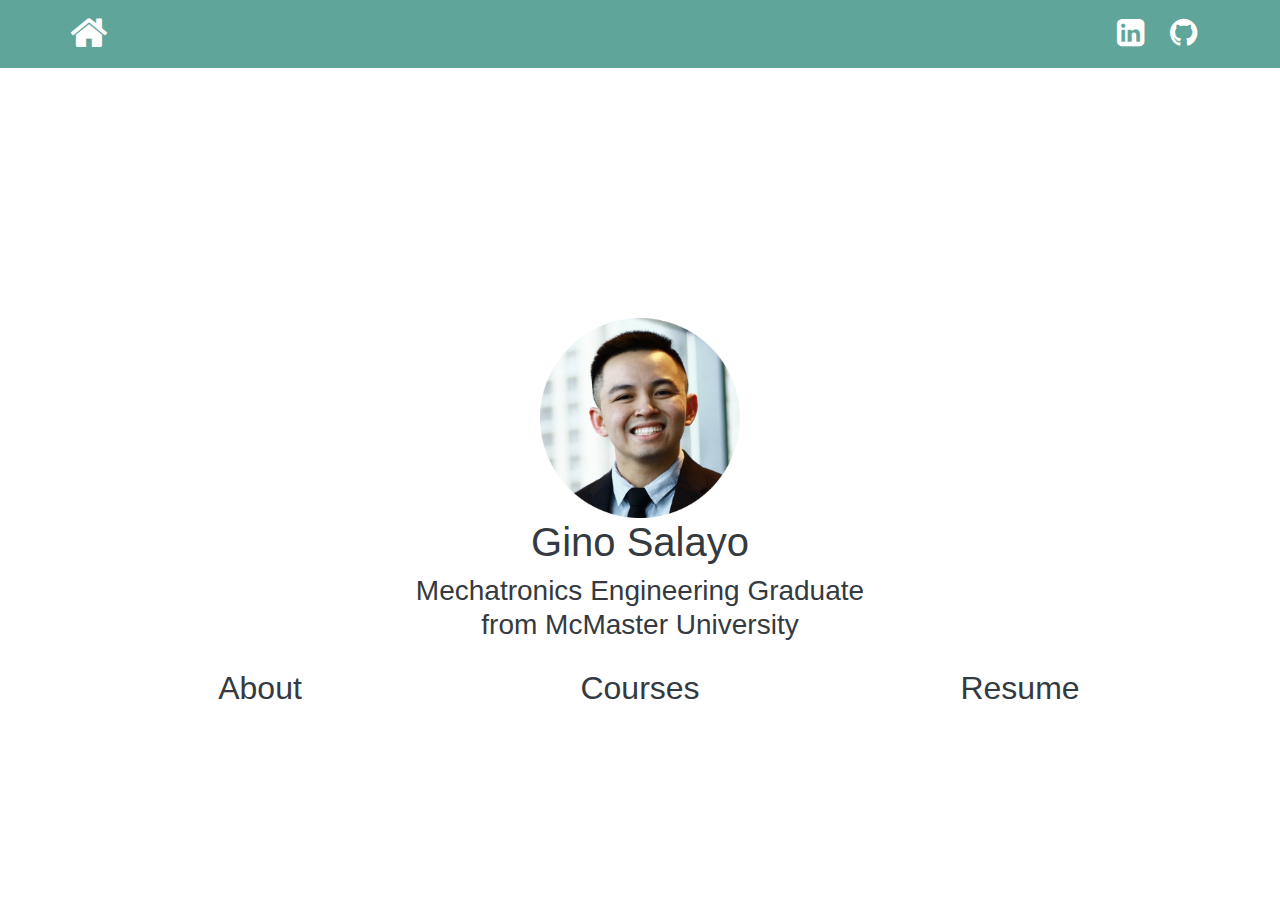
<file: index.html>
<!doctype html><html lang="en"><head><!-- Required meta tags --><meta charset="utf-8"><link rel="icon" href="img/favicon.ico"><meta name="viewport" content="width=device-width,initial-scale=1,shrink-to-fit=no"><meta http-equiv="x-ua-compatible" content="ie=edge"><!-- Bootstrap CSS --><!-- build comments required for distribution --><link rel="stylesheet" href="css/main.2e15d79dfe5b58adf835.css"><title>Gino Salayo</title></head><body><nav class="navbar navbar-dark navbar-expand"><div class="container"><div class="collapse navbar-collapse" id="Navbar"><a class="navbar-brand mr-auto" href="/"><span class="fa fa-home fa-2x"></span></a><ul class="navbar-nav ml-auto"><!-- target="_blank" opens links in new tab --><li class="nav-item"><a class="btn" href="https://linkedin.com/in/ginosalayo" target="_blank"><span class="fa fa-linkedin-square fa-2x icon-white"></span></a></li><li class="nav-item"><a class="btn" href="https://github.com/filigino" target="_blank"><span class="fa fa-github fa-2x icon-white"></span></a></li></ul></div></div></nav><header class="jumbotron"><div class="container text-dark"><div class="row row-content text-center"><div class="col-12"><img src="img/headshot.png" class="img-fluid headshot"></div><div class="col-12"><h1>Gino Salayo</h1></div><div class="col-12"><h3>Mechatronics Engineering Graduate<br>from McMaster University</h3></div></div></div></header><div class="container text-dark"><div class="row row-content text-center"><div class="col-12 col-sm"><h2><!-- text-dark class must be applied individually to links --> <a href="about" class="text-dark">About</a></h2></div><div class="col-12 col-sm"><h2><a href="courses" class="text-dark">Courses</a></h2></div><div class="col-12 col-sm"><h2><a href="Resume - Gino Salayo.pdf" target="_blank" class="text-dark">Resume</a></h2></div></div></div><!-- Optional JavaScript --><!-- jQuery first, then Popper.js, then Bootstrap JS --><!-- build comments required for distribution --><script src="js/main.594b606515b4426a7c77.js"></script></body></html>
</file>
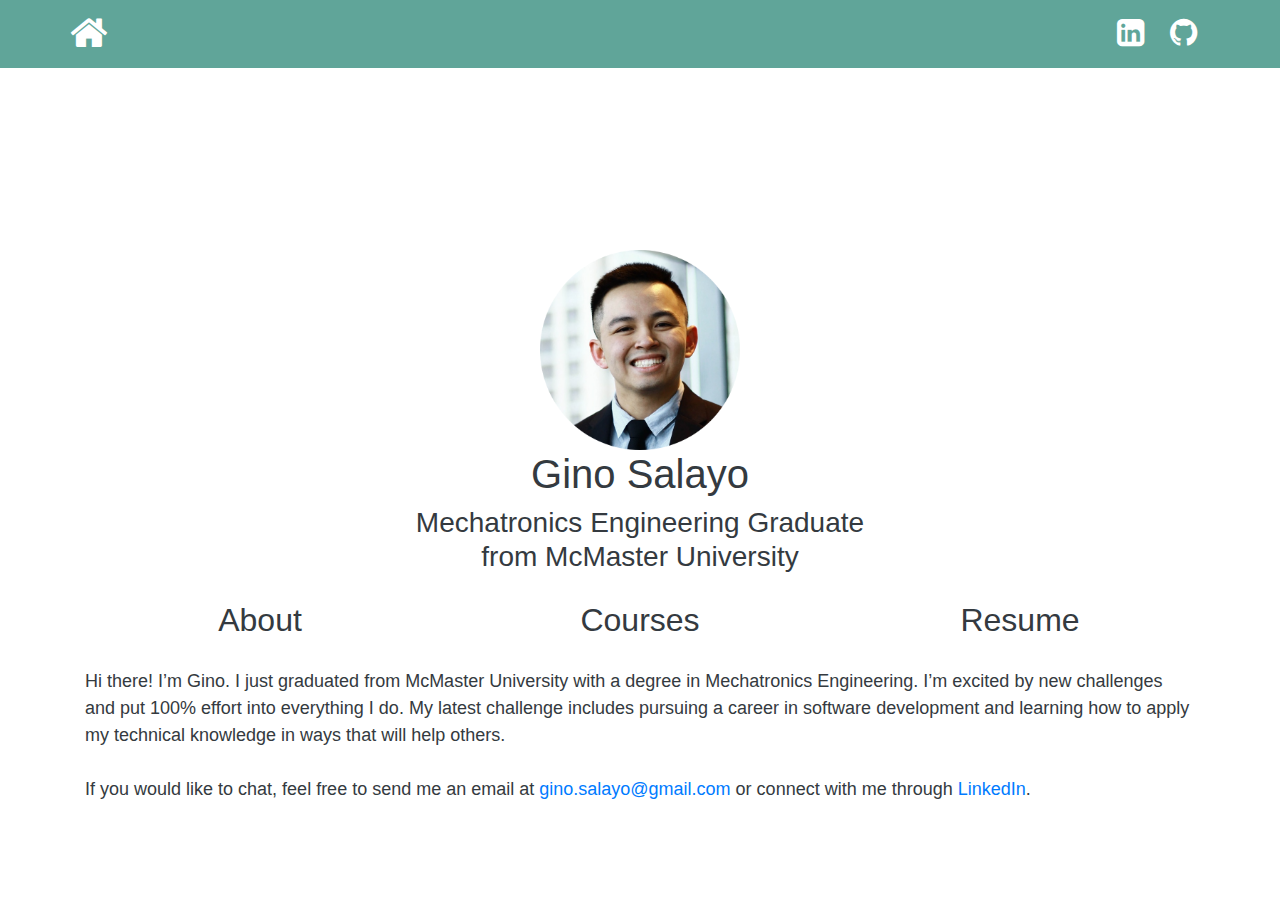
<file: about.html>
<!DOCTYPE html><html lang="en"><head><!-- Required meta tags always come first --><meta charset="utf-8"><meta name="viewport" content="width=device-width,initial-scale=1,shrink-to-fit=no"><meta http-equiv="x-ua-compatible" content="ie=edge"><!-- Bootstrap CSS --><link rel="stylesheet" href="css/main.2e15d79dfe5b58adf835.css"><title>Gino Salayo</title></head><body><nav class="navbar navbar-dark navbar-expand fixed-top"><div class="container"><div class="collapse navbar-collapse" id="Navbar"><a class="navbar-brand mr-auto" href="/"><span class="fa fa-home fa-2x"></span></a><ul class="navbar-nav ml-auto"><li class="nav-item"><a class="btn" href="https://linkedin.com/in/ginosalayo" target="_blank"><i class="fa fa-linkedin-square fa-2x icon-white"></i></a></li><li class="nav-item"><a class="btn" href="https://github.com/filigino" target="_blank"><i class="fa fa-github fa-2x icon-white"></i></a></li></ul></div></div></nav><header class="jumbotron"><div class="container text-dark"><div class="row row-content text-center"><div class="col-12"><img src="img/headshot.png" class="img-fluid headshot"></div><div class="col-12"><h1>Gino Salayo</h1></div><div class="col-12"><h3>Mechatronics Engineering Graduate<br>from McMaster University</h3></div></div></div></header><div class="container text-dark"><div class="row row-content text-center"><div class="col-12 col-sm"><h2><a href="about" class="text-dark">About</a></h2></div><div class="col-12 col-sm"><h2><a href="courses" class="text-dark">Courses</a></h2></div><div class="col-12 col-sm"><h2><a href="Resume - Gino Salayo.pdf" target="_blank" class="text-dark">Resume</a></h2></div></div><div class="row row-content"><div class="col-12"><font size="+1"><p>Hi there! I’m Gino. I just graduated from McMaster University with a degree in Mechatronics Engineering. I’m excited by new challenges and put 100% effort into everything I do. My latest challenge includes pursuing a career in software development and learning how to apply my technical knowledge in ways that will help others.<br><br>If you would like to chat, feel free to send me an email at <a href="mailto:gino.salayo@gmail.com">gino.salayo@gmail.com</a> or connect with me through <a href="https://www.linkedin.com/in/ginosalayo/" target="_blank">LinkedIn</a>.</p></font></div></div></div><!-- jQuery first, then Popper.js, then Bootstrap JS. --><script src="js/main.fb16177aac92f93432be.js"></script></body></html>
</file>
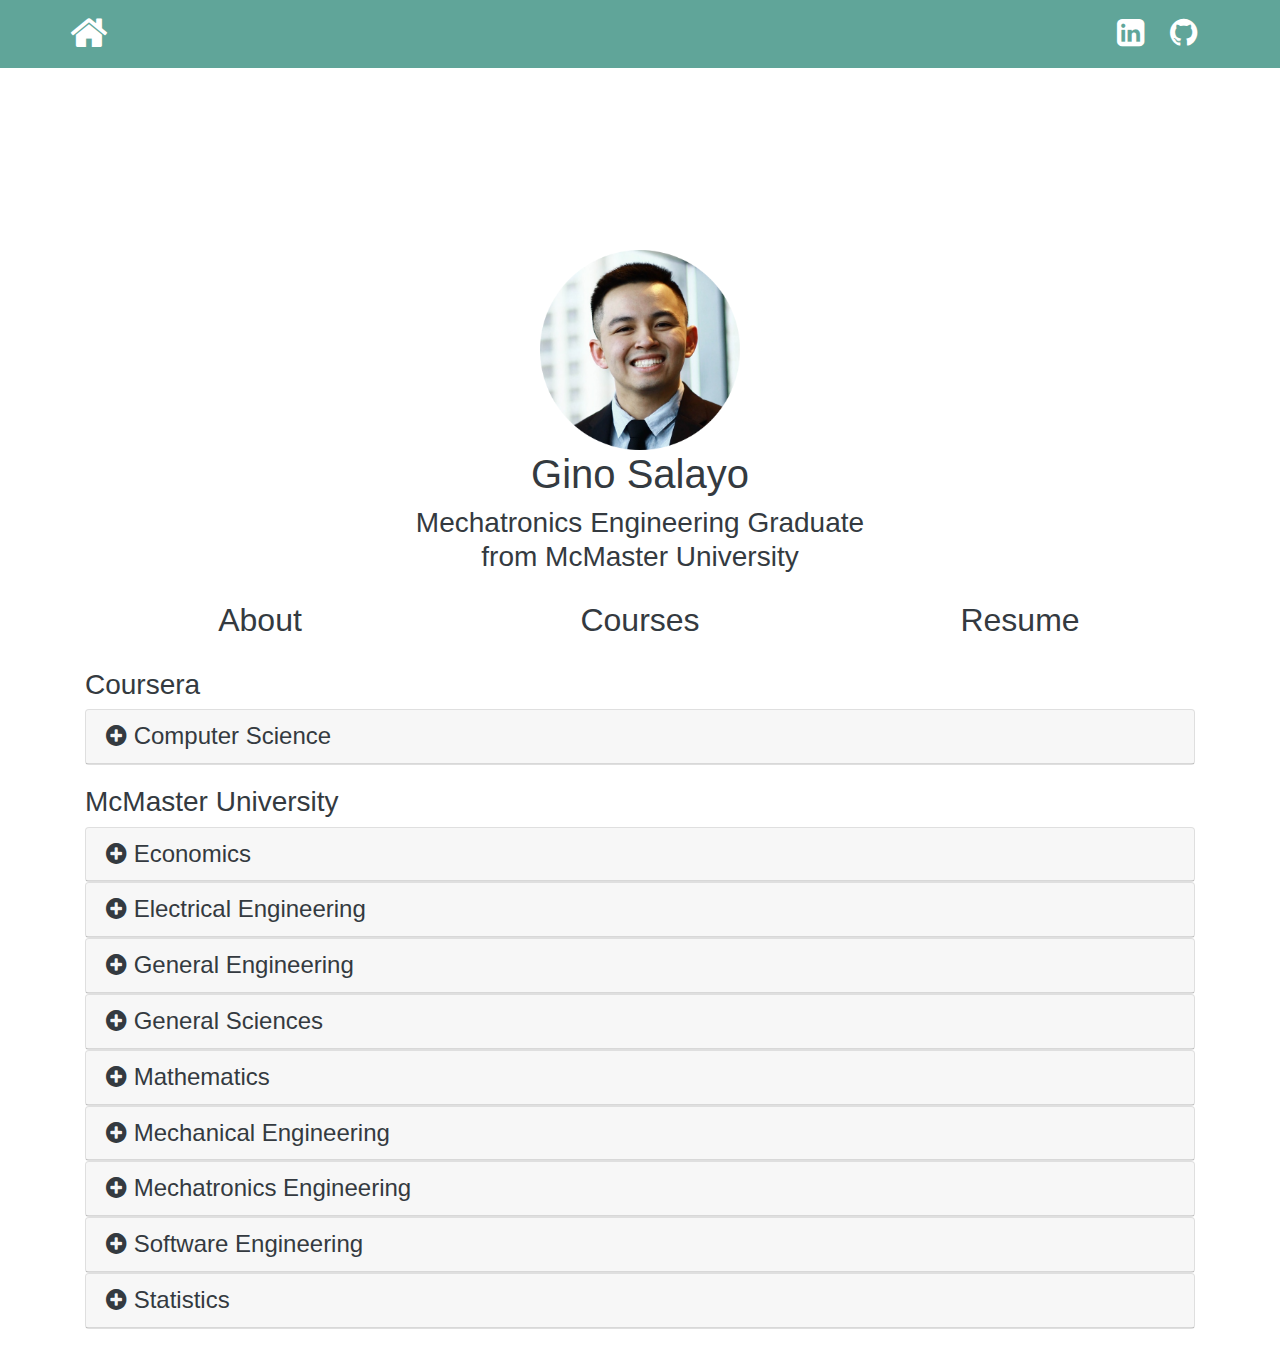
<file: courses.html>
<!DOCTYPE html><html lang="en"><head><!-- Required meta tags always come first --><meta charset="utf-8"><meta name="viewport" content="width=device-width,initial-scale=1,shrink-to-fit=no"><meta http-equiv="x-ua-compatible" content="ie=edge"><!-- Bootstrap CSS --><link rel="stylesheet" href="css/main.2e15d79dfe5b58adf835.css"><title>Gino Salayo</title></head><body><nav class="navbar navbar-dark navbar-expand fixed-top"><div class="container"><div class="collapse navbar-collapse" id="Navbar"><a class="navbar-brand mr-auto" href="/"><span class="fa fa-home fa-2x"></span></a><ul class="navbar-nav ml-auto"><li class="nav-item"><a class="btn" href="https://linkedin.com/in/ginosalayo" target="_blank"><i class="fa fa-linkedin-square fa-2x icon-white"></i></a></li><li class="nav-item"><a class="btn" href="https://github.com/filigino" target="_blank"><i class="fa fa-github fa-2x icon-white"></i></a></li></ul></div></div></nav><header class="jumbotron"><div class="container text-dark"><div class="row row-content text-center"><div class="col-12"><img src="img/headshot.png" class="img-fluid headshot"></div><div class="col-12"><h1>Gino Salayo</h1></div><div class="col-12"><h3>Mechatronics Engineering Graduate<br>from McMaster University</h3></div></div></div></header><div class="container text-dark"><div class="row row-content text-center"><div class="col-12 col-sm"><h2><a href="about" class="text-dark">About</a></h2></div><div class="col-12 col-sm"><h2><a href="courses" class="text-dark">Courses</a></h2></div><div class="col-12 col-sm"><h2><a href="Resume - Gino Salayo.pdf" target="_blank" class="text-dark">Resume</a></h2></div></div><div class="row row-content"><div class="col-12"><h3><a href="https://www.coursera.org/" target="_blank" class="text-dark">Coursera</a></h3></div><div class="col-12"><div class="card"><!-- aria options for screen readers (accessibility) --><div class="card-header collapsed" id="comSciHeader" role="tab" data-toggle="collapse" href="#computerScienceCourses" aria-expanded="false" aria-controls="computerScienceCourses"><h4 class="mb-0"><i class="fa fa-plus-circle"></i> Computer Science</h4></div><div role="tabpanel" class="collapse" id="computerScienceCourses"><div class="card-body"><div class="row"><h5 class="col">Course Name</h5><h5 class="col">School</h5></div><div class="row"><div class="col"><ul><li><a href="https://www.coursera.org/learn/algorithms-part1" target="_blank" class="text-dark">Algorithms, Part I</a></li><li><a href="https://www.coursera.org/learn/algorithms-part2" target="_blank" class="text-dark">Algorithms, Part II</a></li></ul></div><div class="col align-self-center"><p>Princeton University</p></div></div><div class="row"><div class="col"><ul><li><a href="https://www.coursera.org/learn/front-end-react" target="_blank" class="text-dark">Front-End Web Development with React</a></li><li><a href="https://www.coursera.org/learn/bootstrap-4" target="_blank" class="text-dark">Front-End Web UI Frameworks and Tools: Bootstrap 4</a></li><li><a href="https://www.coursera.org/learn/react-native" target="_blank" class="text-dark">Multiplatform Mobile App Development with React Native</a></li><li><a href="https://www.coursera.org/learn/server-side-nodejs" target="_blank" class="text-dark">Server-side Development with NodeJS, Express and MongoDB</a></li></ul></div><div class="col align-self-center"><p>The Hong Kong University of Science and Technology</p></div></div></div></div></div></div></div><div class="row row-content"><div class="col-12"><h3><a href="https://www.mcmaster.ca/" target="_blank" class="text-dark">McMaster University</a></h3></div><div class="col-12"><div class="card"><div class="card-header collapsed" id="econHeader" role="tab" data-toggle="collapse" data-target="#econCourses" aria-expanded="false" aria-controls="econCourses"><h4 class="mb-0"><i class="fa fa-plus-circle"></i> Economics</h4></div><div role="tabpanel" class="collapse" id="econCourses"><div class="card-body"><ul><li>Engineering Economics</li><li>Introductory Macroeconomics</li><li>Introductory Microeconomics</li></ul></div></div></div><div class="card"><div class="card-header collapsed" id="elecEngHeader" role="tab" data-toggle="collapse" data-target="#elecEngineeringCourses" aria-expanded="false" aria-controls="elecEngineeringCourses"><h4 class="mb-0"><i class="fa fa-plus-circle"></i> Electrical Engineering</h4></div><div role="tabpanel" class="collapse" id="elecEngineeringCourses"><div class="card-body"><ul><li>Analog and Digital Circuits</li><li>Biomedical Instrumentation</li><li>Electrical Circuits and Power</li><li>Electronics and Instrumentation</li></ul></div></div></div><div class="card"><div class="card-header collapsed" id="engHeader" role="tab" data-toggle="collapse" data-target="#engineeringCourses" aria-expanded="false" aria-controls="engineeringCourses"><h4 class="mb-0"><i class="fa fa-plus-circle"></i> General Engineering</h4></div><div role="tabpanel" class="collapse" id="engineeringCourses"><div class="card-body"><ul><li>Engineering Computation</li><li>Engineering Design and Graphics</li><li>Engineering Profession and Practice</li><li>Inquiry in an Engineering Context I</li><li>Sustainability and Ethics in Engineering</li></ul></div></div></div><div class="card"><div class="card-header collapsed" id="scienceHeader" role="tab" data-toggle="collapse" data-target="#scienceCourses" aria-expanded="false" aria-controls="scienceCourses"><h4 class="mb-0"><i class="fa fa-plus-circle"></i> General Sciences</h4></div><div role="tabpanel" class="collapse" id="scienceCourses"><div class="card-body"><ul><li>Electricity and Magnetism</li><li>General Chemistry for Engineering I</li><li>Introductory Mechanics</li><li>Structure and Properties of Materials</li><li>Waves, Electricity and Magnetic Fields</li></ul></div></div></div><div class="card"><div class="card-header collapsed" id="mathHeader" role="tab" data-toggle="collapse" data-target="#mathCourses" aria-expanded="false" aria-controls="mathCourses"><h4 class="mb-0"><i class="fa fa-plus-circle"></i> Mathematics</h4></div><div role="tabpanel" class="collapse" id="mathCourses"><div class="card-body"><ul><li>Engineering Mathematics I</li><li>Engineering Mathematics II-A</li><li>Engineering Mathematics II-B</li><li>Engineering Mathematics III</li><li>Engineering Mathematics IV</li></ul></div></div></div><div class="card"><div class="card-header collapsed" id="mechEngHeader" role="tab" data-toggle="collapse" data-target="#mechanicalEngineeringCourses" aria-expanded="false" aria-controls="mechanicalEngineeringCourses"><h4 class="mb-0"><i class="fa fa-plus-circle"></i> Mechanical Engineering</h4></div><div role="tabpanel" class="collapse" id="mechanicalEngineeringCourses"><div class="card-body"><ul><li>Engineering Mechanics 'A'</li><li>Engineering Mechanics: Kinetics and Dynamics</li><li>Mechanical Engineering Measurements</li><li>Mechanical Vibrations</li><li>Thermodynamics</li></ul></div></div></div><div class="card"><div class="card-header collapsed" id="tronHeader" role="tab" data-toggle="collapse" data-target="#mechatronicsCourses" aria-expanded="false" aria-controls="mechatronicsCourses"><h4 class="mb-0"><i class="fa fa-plus-circle"></i> Mechatronics Engineering</h4></div><div role="tabpanel" class="collapse" id="mechatronicsCourses"><div class="card-body"><ul><li>Dynamic Models and Control of Physical Systems</li><li>Embedded Systems Design I</li><li>Embedded Systems Design II</li><li>Mechatronics</li><li>Real-Time Systems and Control Applications</li><li>Robotics</li></ul></div></div></div><div class="card"><div class="card-header collapsed" id="sfwrEngHeader" role="tab" data-toggle="collapse" data-target="#softwareEngineeringCourses" aria-expanded="false" aria-controls="softwareEngineeringCourses"><h4 class="mb-0"><i class="fa fa-plus-circle"></i> Software Engineering</h4></div><div role="tabpanel" class="collapse" id="softwareEngineeringCourses"><div class="card-body"><ul><li>Communication Skills</li><li>Computer Networks and Security</li><li>Linear Optimization</li><li>Operating Systems</li><li>Principles of Programming</li><li>Scientific Computation</li><li>Signals and Systems</li><li>Software Development</li><li>Software Engineering Practice and Experience: Software Development Skills</li></ul></div></div></div><div class="card"><div class="card-header collapsed" id="statsHeader" role="tab" data-toggle="collapse" data-target="#statsCourses" aria-expanded="false" aria-controls="statsCourses"><h4 class="mb-0"><i class="fa fa-plus-circle"></i> Statistics</h4></div><div role="tabpanel" class="collapse" id="statsCourses"><div class="card-body"><ul><li>Probability and Statistics for Engineering</li></ul></div></div></div></div></div></div><!-- jQuery first, then Popper.js, then Bootstrap JS. --><script src="js/main.fb16177aac92f93432be.js"></script></body></html>
</file>
